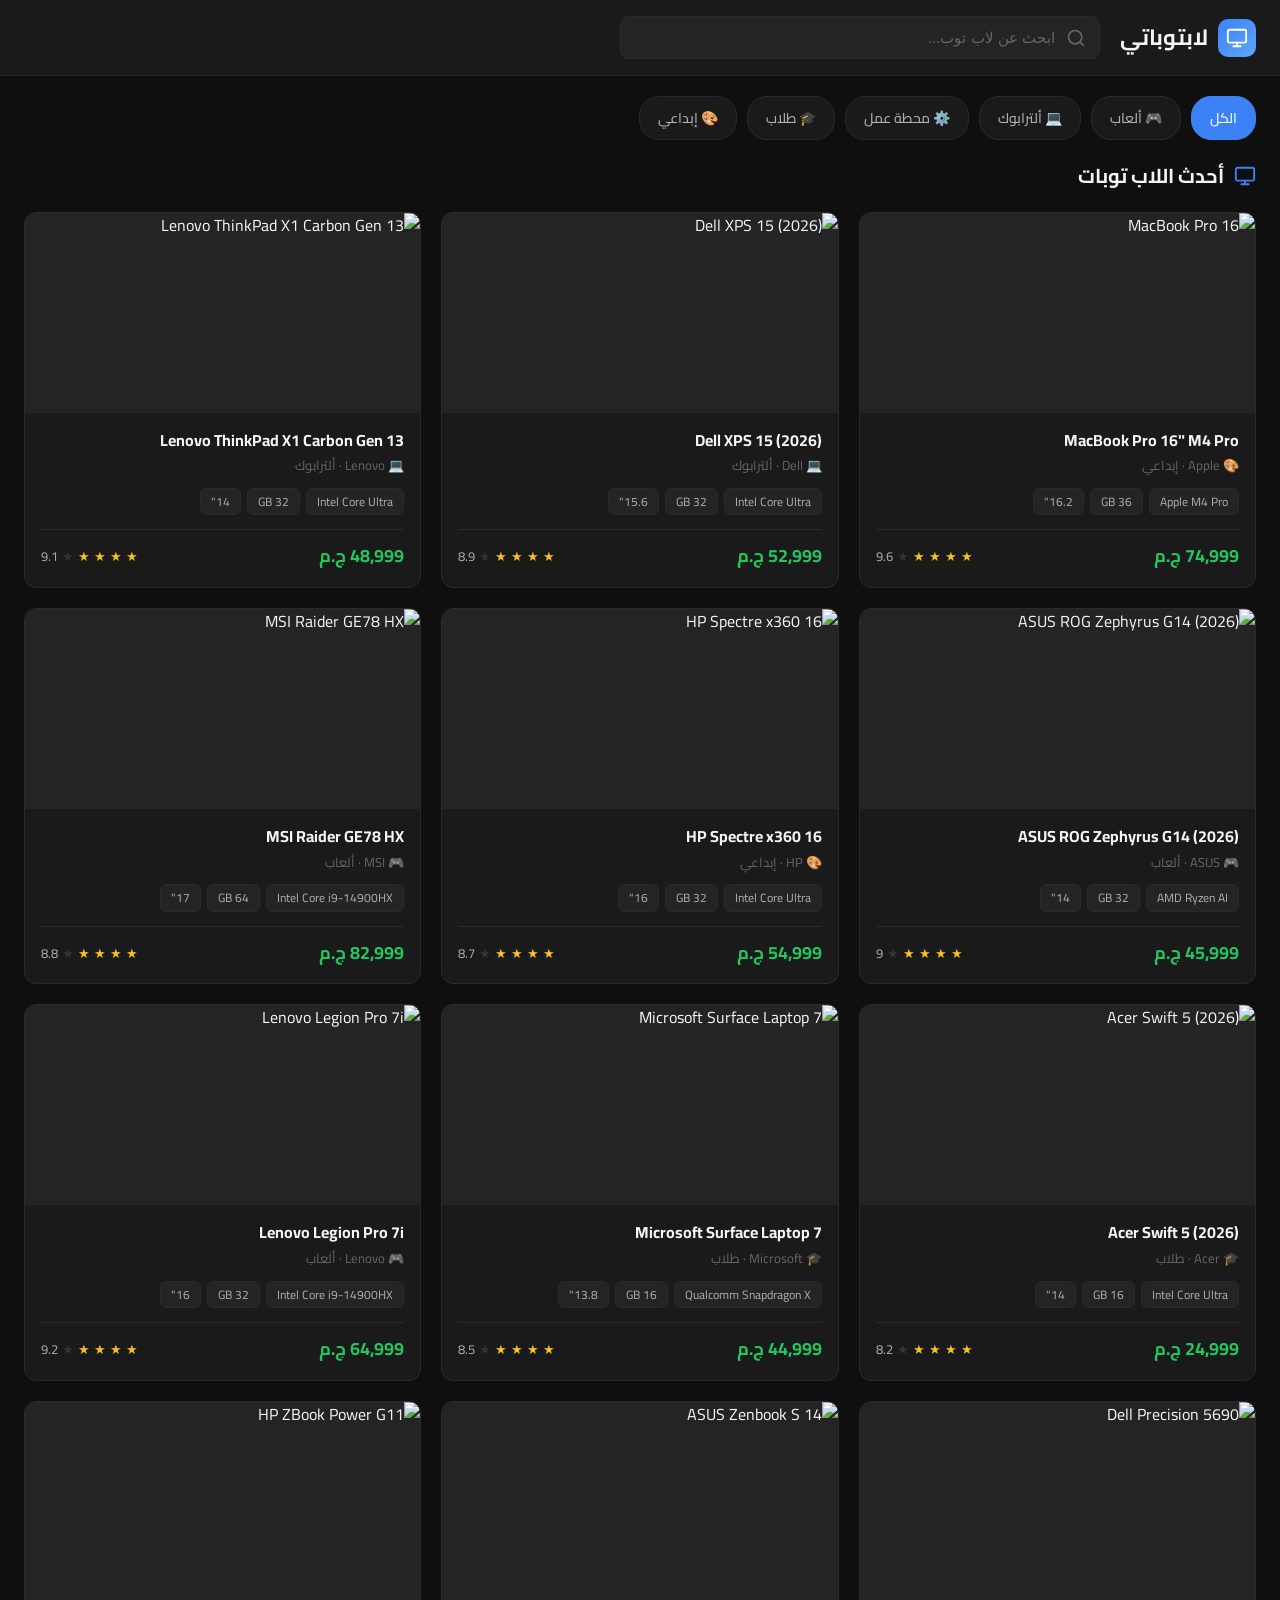
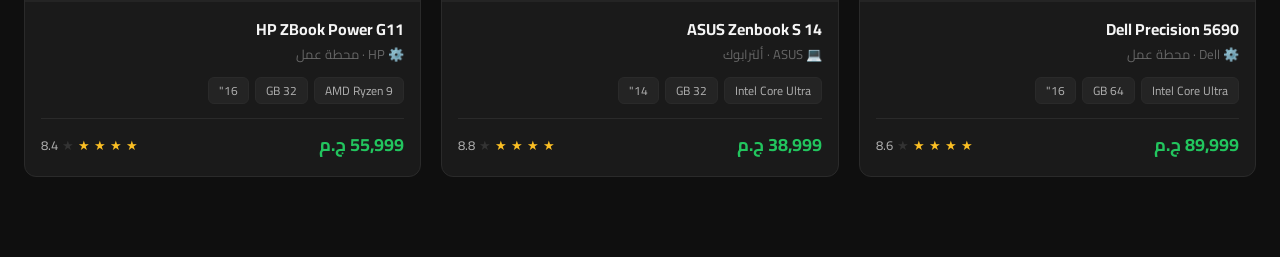
<file: laptop-review-site.html>
<!DOCTYPE html>
<html lang="ar" dir="rtl">
<head>
<meta charset="UTF-8">
<meta name="viewport" content="width=device-width, initial-scale=1.0">
<title>لابتوباتي - مراجعات ومواصفات اللاب توبات</title>
<style>
  @import url('https://fonts.googleapis.com/css2?family=Cairo:wght@400;500;600;700&display=swap');

  :root {
    --bg: #0f0f0f;
    --surface: #1a1a1a;
    --surface-2: #242424;
    --border: #2a2a2a;
    --text: #f5f5f5;
    --text-2: #b0b0b0;
    --text-3: #666;
    --accent: #3b82f6;
    --accent-2: #22c55e;
    --danger: #ef4444;
    --warning: #f59e0b;
    --radius: 12px;
    --radius-sm: 8px;
    --shadow: 0 4px 24px rgba(0,0,0,0.4);
  }

  * { box-sizing: border-box; margin: 0; padding: 0; }
  body { font-family: 'Cairo', sans-serif; background: var(--bg); color: var(--text); line-height: 1.6; }
  a { color: inherit; text-decoration: none; }
  button { font-family: inherit; cursor: pointer; border: none; background: none; color: inherit; }
  img { max-width: 100%; display: block; }

  /* Header */
  .header {
    background: var(--surface);
    border-bottom: 1px solid var(--border);
    padding: 16px 24px;
    position: sticky; top: 0; z-index: 100;
    display: flex; align-items: center; gap: 20px; flex-wrap: wrap;
  }
  .logo {
    display: flex; align-items: center; gap: 10px;
    font-size: 22px; font-weight: 700; color: var(--text);
  }
  .logo-icon {
    width: 38px; height: 38px; background: linear-gradient(135deg, var(--accent), #60a5fa);
    border-radius: 10px; display: flex; align-items: center; justify-content: center;
  }
  .logo-icon svg { width: 22px; height: 22px; color: #fff; }

  .search-wrap {
    flex: 1; max-width: 480px; position: relative;
  }
  .search-wrap input {
    width: 100%; padding: 12px 44px 12px 16px;
    background: var(--surface-2); border: 1px solid var(--border);
    border-radius: var(--radius-sm); color: var(--text); font-size: 15px;
    outline: none; transition: border-color 0.2s;
  }
  .search-wrap input:focus { border-color: var(--accent); }
  .search-wrap input::placeholder { color: var(--text-3); }
  .search-wrap svg {
    position: absolute; right: 14px; top: 50%; transform: translateY(-50%);
    color: var(--text-3); width: 20px; height: 20px;
  }

  /* Categories */
  .categories {
    display: flex; gap: 10px; flex-wrap: wrap;
    padding: 20px 24px; max-width: 1400px; margin: 0 auto;
  }
  .cat-btn {
    padding: 8px 18px; border-radius: 20px;
    border: 1px solid var(--border); background: var(--surface);
    color: var(--text-2); font-size: 14px; font-weight: 500;
    transition: all 0.2s; white-space: nowrap;
  }
  .cat-btn:hover { background: var(--surface-2); color: var(--text); }
  .cat-btn.active { background: var(--accent); color: #fff; border-color: var(--accent); }

  /* Main */
  .main { max-width: 1400px; margin: 0 auto; padding: 0 24px 80px; }
  .section-title {
    font-size: 20px; font-weight: 700; margin-bottom: 20px;
    display: flex; align-items: center; gap: 10px;
  }
  .section-title svg { color: var(--accent); }

  /* Grid */
  .laptop-grid {
    display: grid;
    grid-template-columns: repeat(auto-fill, minmax(300px, 1fr));
    gap: 20px;
  }

  /* Card */
  .laptop-card {
    background: var(--surface); border: 1px solid var(--border);
    border-radius: var(--radius); overflow: hidden;
    transition: transform 0.25s, box-shadow 0.25s;
    cursor: pointer; position: relative;
  }
  .laptop-card:hover {
    transform: translateY(-4px);
    box-shadow: var(--shadow);
    border-color: #333;
  }
  .card-img-wrap { position: relative; height: 200px; overflow: hidden; background: var(--surface-2); }
  .card-img-wrap img {
    width: 100%; height: 100%; object-fit: cover;
    transition: transform 0.4s;
  }
  .laptop-card:hover .card-img-wrap img { transform: scale(1.05); }
  .img-count {
    position: absolute; top: 10px; right: 10px;
    background: rgba(0,0,0,0.7); color: #fff;
    font-size: 12px; padding: 4px 10px; border-radius: 6px;
    backdrop-filter: blur(4px);
  }
  .compare-btn {
    position: absolute; top: 10px; left: 10px;
    width: 34px; height: 34px; border-radius: 8px;
    background: rgba(0,0,0,0.6); backdrop-filter: blur(4px);
    border: 1px solid rgba(255,255,255,0.1);
    display: flex; align-items: center; justify-content: center;
    color: #fff; opacity: 0; transition: opacity 0.2s;
  }
  .laptop-card:hover .compare-btn { opacity: 1; }
  .compare-btn.selected {
    opacity: 1; background: var(--accent); border-color: var(--accent);
  }
  .compare-btn svg { width: 18px; height: 18px; }

  .card-body { padding: 16px; }
  .card-name { font-size: 16px; font-weight: 700; margin-bottom: 4px; line-height: 1.4; }
  .card-brand { font-size: 13px; color: var(--text-3); margin-bottom: 12px; }
  .card-specs { display: flex; flex-wrap: wrap; gap: 6px; margin-bottom: 14px; }
  .spec-tag {
    font-size: 12px; padding: 3px 10px;
    background: var(--surface-2); border-radius: 6px;
    color: var(--text-2); border: 1px solid var(--border);
  }
  .card-footer {
    display: flex; align-items: center; justify-content: space-between;
    padding-top: 12px; border-top: 1px solid var(--border);
  }
  .card-price { font-size: 18px; font-weight: 700; color: var(--accent-2); }
  .card-rating { display: flex; align-items: center; gap: 4px; font-size: 13px; color: var(--text-2); }
  .star { color: #fbbf24; }

  /* Detail View */
  .detail-view { display: none; padding: 24px; max-width: 1200px; margin: 0 auto; }
  .detail-view.active { display: block; }
  .back-btn {
    display: inline-flex; align-items: center; gap: 8px;
    padding: 10px 20px; background: var(--surface);
    border: 1px solid var(--border); border-radius: var(--radius-sm);
    color: var(--text-2); font-size: 14px; font-weight: 500;
    transition: all 0.2s; margin-bottom: 24px;
  }
  .back-btn:hover { background: var(--surface-2); color: var(--text); }
  .back-btn svg { width: 18px; height: 18px; }

  .detail-grid {
    display: grid; grid-template-columns: 1fr 1fr; gap: 32px;
  }
  @media (max-width: 768px) { .detail-grid { grid-template-columns: 1fr; } }

  /* Gallery */
  .gallery-main {
    width: 100%; height: 380px; object-fit: cover;
    border-radius: var(--radius); background: var(--surface-2);
    margin-bottom: 12px;
  }
  .gallery-thumbs {
    display: flex; gap: 10px; overflow-x: auto;
    padding-bottom: 4px;
  }
  .gallery-thumb {
    width: 80px; height: 60px; object-fit: cover;
    border-radius: 8px; border: 2px solid transparent;
    cursor: pointer; flex-shrink: 0; background: var(--surface-2);
    transition: border-color 0.2s;
  }
  .gallery-thumb.active { border-color: var(--accent); }
  .gallery-thumb:hover { border-color: var(--text-3); }

  .detail-info h1 { font-size: 26px; font-weight: 700; margin-bottom: 6px; }
  .detail-sub { color: var(--text-3); font-size: 15px; margin-bottom: 20px; }
  .detail-price-big { font-size: 32px; font-weight: 700; color: var(--accent-2); margin-bottom: 16px; }
  .detail-rating-row {
    display: flex; align-items: center; gap: 12px; margin-bottom: 24px;
  }
  .detail-rating-row .stars { font-size: 20px; }
  .detail-rating-row .score { font-size: 20px; font-weight: 700; }
  .rating-progress {
    width: 140px; height: 6px; background: var(--surface-2);
    border-radius: 3px; overflow: hidden;
  }
  .rating-progress-fill { height: 100%; background: #fbbf24; border-radius: 3px; }

  .specs-list { border: 1px solid var(--border); border-radius: var(--radius); overflow: hidden; }
  .spec-row {
    display: flex; justify-content: space-between;
    padding: 14px 18px; border-bottom: 1px solid var(--border);
    font-size: 14px;
  }
  .spec-row:last-child { border-bottom: none; }
  .spec-row .spec-label { color: var(--text-3); }
  .spec-row .spec-value { font-weight: 600; color: var(--text); }

  /* Compare */
  .compare-view { display: none; padding: 24px; max-width: 1200px; margin: 0 auto; }
  .compare-view.active { display: block; }
  .compare-grid-2 {
    display: grid; grid-template-columns: 1fr 1fr; gap: 20px;
  }
  @media (max-width: 768px) { .compare-grid-2 { grid-template-columns: 1fr; } }
  .compare-card-full {
    background: var(--surface); border: 1px solid var(--border);
    border-radius: var(--radius); overflow: hidden;
  }
  .compare-card-full img { width: 100%; height: 220px; object-fit: cover; background: var(--surface-2); }
  .compare-card-body { padding: 20px; }
  .compare-card-body h3 { font-size: 18px; font-weight: 700; margin-bottom: 4px; }
  .compare-card-body .brand { color: var(--text-3); font-size: 14px; margin-bottom: 12px; }
  .compare-card-body .price { font-size: 24px; font-weight: 700; color: var(--accent-2); margin-bottom: 16px; }
  .compare-row { display: flex; justify-content: space-between; padding: 10px 0; border-bottom: 1px solid var(--border); font-size: 14px; }
  .compare-row .label { color: var(--text-3); }
  .compare-row .value { font-weight: 600; }

  /* Compare Bar */
  .compare-bar {
    position: fixed; bottom: 0; left: 0; right: 0;
    background: var(--surface); border-top: 1px solid var(--border);
    padding: 14px 24px; display: none; align-items: center;
    justify-content: space-between; z-index: 200;
    box-shadow: 0 -4px 20px rgba(0,0,0,0.3);
  }
  .compare-bar.show { display: flex; }
  .compare-bar-text { font-size: 15px; }
  .compare-bar-text strong { color: var(--accent); }
  .compare-bar-actions { display: flex; gap: 10px; }
  .btn { padding: 10px 24px; border-radius: var(--radius-sm); font-size: 14px; font-weight: 600; transition: all 0.2s; }
  .btn-primary { background: var(--accent); color: #fff; }
  .btn-primary:hover { background: #2563eb; }
  .btn-ghost { background: transparent; border: 1px solid var(--border); color: var(--text-2); }
  .btn-ghost:hover { background: var(--surface-2); color: var(--text); }

  .empty-state {
    text-align: center; padding: 80px 20px; color: var(--text-3);
  }
  .empty-state svg { width: 64px; height: 64px; margin-bottom: 16px; opacity: 0.3; }

  /* Scrollbar */
  ::-webkit-scrollbar { width: 8px; height: 8px; }
  ::-webkit-scrollbar-track { background: var(--bg); }
  ::-webkit-scrollbar-thumb { background: #333; border-radius: 4px; }
  ::-webkit-scrollbar-thumb:hover { background: #444; }
</style>
</head>
<body>

<!-- Header -->
<header class="header">
  <div class="logo" onclick="showHome()" style="cursor:pointer">
    <div class="logo-icon">
      <svg viewBox="0 0 24 24" fill="none" stroke="currentColor" stroke-width="2" stroke-linecap="round" stroke-linejoin="round"><rect x="2" y="3" width="20" height="14" rx="2"></rect><line x1="8" y1="21" x2="16" y2="21"></line><line x1="12" y1="17" x2="12" y2="21"></line></svg>
    </div>
    لابتوباتي
  </div>
  <div class="search-wrap">
    <input type="text" id="searchInput" placeholder="ابحث عن لاب توب..." oninput="filterLaptops()">
    <svg viewBox="0 0 24 24" fill="none" stroke="currentColor" stroke-width="2" stroke-linecap="round" stroke-linejoin="round"><circle cx="11" cy="11" r="8"></circle><line x1="21" y1="21" x2="16.65" y2="16.65"></line></svg>
  </div>
</header>

<!-- Categories -->
<div class="categories">
  <button class="cat-btn active" onclick="setCategory('all')">الكل</button>
  <button class="cat-btn" onclick="setCategory('gaming')">🎮 ألعاب</button>
  <button class="cat-btn" onclick="setCategory('ultrabook')">💻 ألترابوك</button>
  <button class="cat-btn" onclick="setCategory('workstation')">⚙️ محطة عمل</button>
  <button class="cat-btn" onclick="setCategory('student')">🎓 طلاب</button>
  <button class="cat-btn" onclick="setCategory('creative')">🎨 إبداعي</button>
</div>

<!-- Home View -->
<div class="main" id="homeView">
  <h2 class="section-title">
    <svg width="22" height="22" viewBox="0 0 24 24" fill="none" stroke="currentColor" stroke-width="2" stroke-linecap="round" stroke-linejoin="round"><rect x="2" y="3" width="20" height="14" rx="2"></rect><line x1="8" y1="21" x2="16" y2="21"></line><line x1="12" y1="17" x2="12" y2="21"></line></svg>
    أحدث اللاب توبات
  </h2>
  <div class="laptop-grid" id="laptopGrid"></div>
  <div class="empty-state" id="emptyState" style="display:none;">
    <svg viewBox="0 0 24 24" fill="none" stroke="currentColor" stroke-width="1.5"><circle cx="11" cy="11" r="8"></circle><line x1="21" y1="21" x2="16.65" y2="16.65"></line></svg>
    <p>لا توجد نتائج مطابقة للبحث</p>
  </div>
</div>

<!-- Detail View -->
<div class="detail-view" id="detailView">
  <button class="back-btn" onclick="showHome()">
    <svg viewBox="0 0 24 24" fill="none" stroke="currentColor" stroke-width="2" stroke-linecap="round" stroke-linejoin="round"><polyline points="15 18 9 12 15 6"></polyline></svg>
    رجوع للقائمة
  </button>
  <div class="detail-grid" id="detailContent"></div>
</div>

<!-- Compare View -->
<div class="compare-view" id="compareView">
  <button class="back-btn" onclick="showHome()">
    <svg viewBox="0 0 24 24" fill="none" stroke="currentColor" stroke-width="2" stroke-linecap="round" stroke-linejoin="round"><polyline points="15 18 9 12 15 6"></polyline></svg>
    رجوع للقائمة
  </button>
  <h2 class="section-title" style="margin-bottom:24px">
    <svg width="22" height="22" viewBox="0 0 24 24" fill="none" stroke="currentColor" stroke-width="2"><path d="M16 3h3v3h-3zM8 3h3v3H8zM3 8h3v3H3zM21 8h-3v3h3zM8 21h3v-3H8zM16 21h3v-3h-3z"/></svg>
    مقارنة جانبية
  </h2>
  <div class="compare-grid-2" id="compareGrid"></div>
</div>

<!-- Compare Bar -->
<div class="compare-bar" id="compareBar">
  <span class="compare-bar-text">تم اختيار <strong id="compareCount">0</strong> أجهزة للمقارنة</span>
  <div class="compare-bar-actions">
    <button class="btn btn-ghost" onclick="clearCompare()">إلغاء</button>
    <button class="btn btn-primary" onclick="showCompare()">قارن الآن</button>
  </div>
</div>

<script>
// ═══════════════════════════════════════════════════════════════
//  بيانات اللاب توبات — اضف جهاز جديد هنا ↓↓↓
// ═══════════════════════════════════════════════════════════════
const laptops = [
  {
    id: 1,
    name: 'MacBook Pro 16" M4 Pro',
    brand: 'Apple',
    category: 'creative',
    price: 74999,
    rating: 9.6,
    cpu: 'Apple M4 Pro (14-core)',
    ram: '36 GB',
    storage: '512 GB SSD',
    gpu: 'Apple M4 Pro 20-core',
    screen: '16.2" Liquid Retina XDR',
    battery: '22 ساعة',
    weight: '2.14 كجم',
    ports: '3x Thunderbolt 4, HDMI, SD',
    os: 'macOS Sequoia',
    imgs: [
      'https://kimi-web-img.kimi.ai/img/i.pcmag.com/57d88ada6688ba5d0f8f1b083b52a012270c76cb.jpg',
      'https://kimi-web-img.kimi.ai/img/cdn.mos.cms.futurecdn.net/62cf043be08661d0ed396e916479d13588129f9b.jpg'
    ]
  },
  {
    id: 2,
    name: 'Dell XPS 15 (2026)',
    brand: 'Dell',
    category: 'ultrabook',
    price: 52999,
    rating: 8.9,
    cpu: 'Intel Core Ultra 9 285H',
    ram: '32 GB',
    storage: '1 TB SSD',
    gpu: 'NVIDIA RTX 4060',
    screen: '15.6" OLED 3.5K',
    battery: '13 ساعة',
    weight: '1.86 كجم',
    ports: '2x Thunderbolt 4, USB-A',
    os: 'Windows 11',
    imgs: [
      'https://kimi-web-img.kimi.ai/img/i.dell.com/4789ca80849185b2dbf10e1723e32932e5362d22.psd',
      'https://kimi-web-img.kimi.ai/img/i.dell.com/cacb373c8994a9d4292974855573c15b872a7b1c.psd'
    ]
  },
  {
    id: 3,
    name: 'Lenovo ThinkPad X1 Carbon Gen 13',
    brand: 'Lenovo',
    category: 'ultrabook',
    price: 48999,
    rating: 9.1,
    cpu: 'Intel Core Ultra 7 265U',
    ram: '32 GB',
    storage: '1 TB SSD',
    gpu: 'Intel Arc Graphics',
    screen: '14" 2.8K OLED',
    battery: '15 ساعة',
    weight: '0.98 كجم',
    ports: '2x Thunderbolt 4, 2x USB-A, HDMI',
    os: 'Windows 11 Pro',
    imgs: [
      'https://kimi-web-img.kimi.ai/img/p4-ofp.static.pub/869f424a7cabc4737831a07c85c5b8c386d6f770.png',
      'https://kimi-web-img.kimi.ai/img/p4-ofp.static.pub/54b64c37be05912f6d8c1c253b7cae014a57450f.png'
    ]
  },
  {
    id: 4,
    name: 'ASUS ROG Zephyrus G14 (2026)',
    brand: 'ASUS',
    category: 'gaming',
    price: 45999,
    rating: 9.0,
    cpu: 'AMD Ryzen AI 9 HX 370',
    ram: '32 GB',
    storage: '1 TB SSD',
    gpu: 'NVIDIA RTX 4070',
    screen: '14" OLED 120Hz',
    battery: '10 ساعات',
    weight: '1.5 كجم',
    ports: 'USB4, USB-A, HDMI 2.1',
    os: 'Windows 11',
    imgs: [
      'https://kimi-web-img.kimi.ai/img/dlcdnwebimgs.asus.com.cn/b7b18a2f402d0b7c79109d863cd27506a0148e4a',
      'https://dlcdnwebimgs.asus.com/gain/6e8939f7-6e2e-4e1e-8b1e-3c5d7e9f8a2a/w800/h600'
    ]
  },
  {
    id: 5,
    name: 'HP Spectre x360 16',
    brand: 'HP',
    category: 'creative',
    price: 54999,
    rating: 8.7,
    cpu: 'Intel Core Ultra 7 155H',
    ram: '32 GB',
    storage: '1 TB SSD',
    gpu: 'Intel Arc Graphics',
    screen: '16" 4K OLED convertible',
    battery: '12 ساعة',
    weight: '1.95 كجم',
    ports: '2x Thunderbolt 4, USB-A',
    os: 'Windows 11',
    imgs: [
      'https://kimi-web-img.kimi.ai/img/www.hp.com/5efa604a572d3d192103fb0e9e45358273b92846.png',
      'https://kimi-web-img.kimi.ai/img/hp.widen.net/0f021eda2e17b6ee9639d474fd680325631ea32b.png'
    ]
  },
  {
    id: 6,
    name: 'MSI Raider GE78 HX',
    brand: 'MSI',
    category: 'gaming',
    price: 82999,
    rating: 8.8,
    cpu: 'Intel Core i9-14900HX',
    ram: '64 GB',
    storage: '2 TB SSD',
    gpu: 'NVIDIA RTX 4090',
    screen: '17" QHD+ 240Hz',
    battery: '5 ساعات',
    weight: '3.0 كجم',
    ports: 'Thunderbolt 4, USB-A, HDMI 2.1',
    os: 'Windows 11',
    imgs: [
      'https://kimi-web-img.kimi.ai/img/storage-asset.msi.com/00b6a6ffabb8b891af5412faf41dfc9f5c9f7ce8.png',
      'https://kimi-web-img.kimi.ai/img/storage-asset.msi.com/bf93aaec7cd0462619f77247ad72f67067a21b8f.png'
    ]
  },
  {
    id: 7,
    name: 'Acer Swift 5 (2026)',
    brand: 'Acer',
    category: 'student',
    price: 24999,
    rating: 8.2,
    cpu: 'Intel Core Ultra 5 125U',
    ram: '16 GB',
    storage: '512 GB SSD',
    gpu: 'Intel Graphics',
    screen: '14" FHD IPS',
    battery: '14 ساعة',
    weight: '1.05 كجم',
    ports: '2x USB-C, 2x USB-A, HDMI',
    os: 'Windows 11',
    imgs: [
      'https://kimi-web-img.kimi.ai/img/i.pcmag.com/6f2086d3aa89b7d6ce4ce0e3a1bbec936caabd5b.jpg',
      'https://images.unsplash.com/photo-1588872657578-7efd1f1555ed?w=800&h=600&fit=crop'
    ]
  },
  {
    id: 8,
    name: 'Microsoft Surface Laptop 7',
    brand: 'Microsoft',
    category: 'student',
    price: 44999,
    rating: 8.5,
    cpu: 'Qualcomm Snapdragon X Elite',
    ram: '16 GB',
    storage: '512 GB SSD',
    gpu: 'Qualcomm Adreno',
    screen: '13.8" PixelSense touchscreen',
    battery: '20 ساعة',
    weight: '1.2 كجم',
    ports: '2x USB-C, USB-A',
    os: 'Windows 11 ARM',
    imgs: [
      'https://kimi-web-img.kimi.ai/img/cdn-dynmedia-1.microsoft.com/dd6c0dfd482191b42dc47b8593934d5367828820',
      'https://kimi-web-img.kimi.ai/img/cdn.microsoftstore.com.cn/76fe35b6302a3167eeaad21bdd7ecc7b567c42e7.jpg'
    ]
  },
  {
    id: 9,
    name: 'Lenovo Legion Pro 7i',
    brand: 'Lenovo',
    category: 'gaming',
    price: 64999,
    rating: 9.2,
    cpu: 'Intel Core i9-14900HX',
    ram: '32 GB',
    storage: '1 TB SSD',
    gpu: 'NVIDIA RTX 4080',
    screen: '16" WQXGA 240Hz',
    battery: '6 ساعات',
    weight: '2.8 كجم',
    ports: 'USB-C, USB-A, HDMI 2.1',
    os: 'Windows 11',
    imgs: [
      'https://kimi-web-img.kimi.ai/img/p1-ofp.static.pub/4c071e6b86845412206299ee50f8739e005cb9c7.png',
      'https://kimi-web-img.kimi.ai/img/p3-ofp.static.pub/be6d6de14093321035b4a1ac60428db4ac39c799.png'
    ]
  },
  {
    id: 10,
    name: 'Dell Precision 5690',
    brand: 'Dell',
    category: 'workstation',
    price: 89999,
    rating: 8.6,
    cpu: 'Intel Core Ultra 9 185H',
    ram: '64 GB',
    storage: '2 TB SSD',
    gpu: 'NVIDIA RTX 2000 Ada',
    screen: '16" FHD+',
    battery: '10 ساعات',
    weight: '1.9 كجم',
    ports: 'Thunderbolt 4, USB-A, HDMI',
    os: 'Windows 11 Pro',
    imgs: [
      'https://kimi-web-img.kimi.ai/img/i.dell.com/426c4ef6f1d41cb4d82952308e8ff807ddd0661a.psd',
      'https://images.unsplash.com/photo-1531297484001-80022131f5a1?w=800&h=600&fit=crop'
    ]
  },
  {
    id: 11,
    name: 'ASUS Zenbook S 14',
    brand: 'ASUS',
    category: 'ultrabook',
    price: 38999,
    rating: 8.8,
    cpu: 'Intel Core Ultra 7 258V',
    ram: '32 GB',
    storage: '1 TB SSD',
    gpu: 'Intel Arc Graphics',
    screen: '14" 3K OLED',
    battery: '18 ساعة',
    weight: '1.2 كجم',
    ports: '2x Thunderbolt 4, HDMI',
    os: 'Windows 11',
    imgs: [
      'https://kimi-web-img.kimi.ai/img/dlcdnwebimgs.asus.com/25e0ef87babfbb5c7786b3eb9f8ec757fae1a47d.jpg',
      'https://kimi-web-img.kimi.ai/img/dlcdnwebimgs.asus.com.cn/776ca3695ca39c2357f3b69e2105f309517fcd6b'
    ]
  },
  {
    id: 12,
    name: 'HP ZBook Power G11',
    brand: 'HP',
    category: 'workstation',
    price: 55999,
    rating: 8.4,
    cpu: 'AMD Ryzen 9 PRO 8945HS',
    ram: '32 GB',
    storage: '1 TB SSD',
    gpu: 'NVIDIA RTX 3000 Ada',
    screen: '16" FHD+',
    battery: '11 ساعة',
    weight: '2.1 كجم',
    ports: 'USB-C, USB-A, HDMI',
    os: 'Windows 11 Pro',
    imgs: [
      'https://kimi-web-img.kimi.ai/img/hp.widen.net/6ecc71e72ac90261820f12f053a1fdabf60940fa.png',
      'https://kimi-web-img.kimi.ai/img/th-media.apjonlinecdn.com/8061207adcafcb6caad3780654783b8669855c01.png'
    ]
  }
];

// ═══════════════════════════════════════════════════════════════
//  المنطق التفاعلي
// ═══════════════════════════════════════════════════════════════
let selectedCategory = 'all';
let compareList = [];

function renderStars(rating) {
  const full = Math.floor(rating / 2);
  let html = '';
  for (let i = 0; i < 5; i++) {
    html += i < full ? '<span class="star">★</span>' : '<span style="color:#333">★</span>';
  }
  return html;
}

function getCategoryLabel(cat) {
  const map = { gaming: 'ألعاب', ultrabook: 'ألترابوك', workstation: 'محطة عمل', student: 'طلاب', creative: 'إبداعي' };
  return map[cat] || cat;
}

function getCategoryIcon(cat) {
  const map = { gaming: '🎮', ultrabook: '💻', workstation: '⚙️', student: '🎓', creative: '🎨' };
  return map[cat] || '💻';
}

function renderLaptops() {
  const grid = document.getElementById('laptopGrid');
  const search = document.getElementById('searchInput').value.toLowerCase().trim();
  const filtered = laptops.filter(l => {
    const matchCat = selectedCategory === 'all' || l.category === selectedCategory;
    const matchSearch = !search || l.name.toLowerCase().includes(search) || l.brand.toLowerCase().includes(search);
    return matchCat && matchSearch;
  });

  document.getElementById('emptyState').style.display = filtered.length ? 'none' : 'flex';

  grid.innerHTML = filtered.map(l => `
    <div class="laptop-card" onclick="showDetail(${l.id})">
      <button class="compare-btn ${compareList.includes(l.id) ? 'selected' : ''}"
        onclick="event.stopPropagation(); toggleCompare(${l.id})" title="أضف للمقارنة">
        <svg viewBox="0 0 24 24" fill="none" stroke="currentColor" stroke-width="2.5" stroke-linecap="round" stroke-linejoin="round">
          <polyline points="20 6 9 17 4 12"></polyline>
        </svg>
      </button>
      ${l.imgs.length > 1 ? `<div class="img-count">${l.imgs.length} صور</div>` : ''}
      <div class="card-img-wrap">
        <img src="${l.imgs[0]}" alt="${l.name}" loading="lazy"
          onerror="this.src='https://images.unsplash.com/photo-1496181133206-80ce9b88a853?w=600&h=400&fit=crop'">
      </div>
      <div class="card-body">
        <div class="card-name">${l.name}</div>
        <div class="card-brand">${getCategoryIcon(l.category)} ${l.brand} · ${getCategoryLabel(l.category)}</div>
        <div class="card-specs">
          <span class="spec-tag">${l.cpu.split(' ').slice(0, 3).join(' ')}</span>
          <span class="spec-tag">${l.ram}</span>
          <span class="spec-tag">${l.screen.split(' ')[0]}</span>
        </div>
        <div class="card-footer">
          <div class="card-price">${l.price.toLocaleString()} ج.م</div>
          <div class="card-rating">${renderStars(l.rating)} ${l.rating}</div>
        </div>
      </div>
    </div>
  `).join('');
}

function setCategory(cat) {
  selectedCategory = cat;
  document.querySelectorAll('.cat-btn').forEach(btn => btn.classList.remove('active'));
  event.target.classList.add('active');
  renderLaptops();
}

function filterLaptops() { renderLaptops(); }

// ─── Detail View ───
function showDetail(id) {
  const l = laptops.find(x => x.id === id);
  if (!l) return;
  document.getElementById('homeView').style.display = 'none';
  document.getElementById('detailView').classList.add('active');
  document.getElementById('compareView').classList.remove('active');
  window.scrollTo(0, 0);

  const thumbs = l.imgs.map((img, i) =>
    `<img class="gallery-thumb ${i === 0 ? 'active' : ''}" src="${img}" onclick="setGallery(${i}, ${l.id})" alt="">`
  ).join('');

  document.getElementById('detailContent').innerHTML = `
    <div>
      <img class="gallery-main" id="galleryMain" src="${l.imgs[0]}" alt="${l.name}"
        onerror="this.src='https://images.unsplash.com/photo-1496181133206-80ce9b88a853?w=800&h=600&fit=crop'">
      <div class="gallery-thumbs">${thumbs}</div>
    </div>
    <div class="detail-info">
      <h1>${l.name}</h1>
      <div class="detail-sub">${getCategoryIcon(l.category)} ${l.brand} · ${getCategoryLabel(l.category)}</div>
      <div class="detail-price-big">${l.price.toLocaleString()} ج.م</div>
      <div class="detail-rating-row">
        <span class="stars">${renderStars(l.rating)}</span>
        <span class="score">${l.rating}</span>
        <span style="color:var(--text-3)">/ 10</span>
        <div class="rating-progress"><div class="rating-progress-fill" style="width:${l.rating * 10}%"></div></div>
      </div>
      <div class="specs-list">
        <div class="spec-row"><span class="spec-label">المعالج</span><span class="spec-value">${l.cpu}</span></div>
        <div class="spec-row"><span class="spec-label">الرام</span><span class="spec-value">${l.ram}</span></div>
        <div class="spec-row"><span class="spec-label">التخزين</span><span class="spec-value">${l.storage}</span></div>
        <div class="spec-row"><span class="spec-label">كرت الشاشة</span><span class="spec-value">${l.gpu}</span></div>
        <div class="spec-row"><span class="spec-label">الشاشة</span><span class="spec-value">${l.screen}</span></div>
        <div class="spec-row"><span class="spec-label">البطارية</span><span class="spec-value">${l.battery}</span></div>
        <div class="spec-row"><span class="spec-label">الوزن</span><span class="spec-value">${l.weight}</span></div>
        <div class="spec-row"><span class="spec-label">المداخل</span><span class="spec-value">${l.ports}</span></div>
        <div class="spec-row"><span class="spec-label">نظام التشغيل</span><span class="spec-value">${l.os}</span></div>
      </div>
    </div>
  `;
}

function setGallery(idx, id) {
  const l = laptops.find(x => x.id === id);
  document.getElementById('galleryMain').src = l.imgs[idx];
  document.querySelectorAll('.gallery-thumb').forEach((t, i) => t.classList.toggle('active', i === idx));
}

function showHome() {
  document.getElementById('homeView').style.display = 'block';
  document.getElementById('detailView').classList.remove('active');
  document.getElementById('compareView').classList.remove('active');
  window.scrollTo(0, 0);
}

// ─── Compare ───
function toggleCompare(id) {
  if (compareList.includes(id)) {
    compareList = compareList.filter(x => x !== id);
  } else {
    if (compareList.length >= 2) { alert('يمكنك مقارنة جهازين فقط في الوقت الحالي'); return; }
    compareList.push(id);
  }
  updateCompareBar();
  renderLaptops();
}

function updateCompareBar() {
  const bar = document.getElementById('compareBar');
  document.getElementById('compareCount').textContent = compareList.length;
  bar.classList.toggle('show', compareList.length > 0);
}

function clearCompare() { compareList = []; updateCompareBar(); renderLaptops(); }

function showCompare() {
  if (compareList.length < 2) return;
  const a = laptops.find(x => x.id === compareList[0]);
  const b = laptops.find(x => x.id === compareList[1]);
  document.getElementById('homeView').style.display = 'none';
  document.getElementById('detailView').classList.remove('active');
  document.getElementById('compareView').classList.add('active');
  window.scrollTo(0, 0);

  const specs = [
    { key: 'price', label: 'السعر', fmt: v => v.toLocaleString() + ' ج.م' },
    { key: 'rating', label: 'التقييم', fmt: v => v + '/10' },
    { key: 'cpu', label: 'المعالج', fmt: v => v },
    { key: 'ram', label: 'الرام', fmt: v => v },
    { key: 'storage', label: 'التخزين', fmt: v => v },
    { key: 'gpu', label: 'كرت الشاشة', fmt: v => v },
    { key: 'screen', label: 'الشاشة', fmt: v => v },
    { key: 'battery', label: 'البطارية', fmt: v => v },
    { key: 'weight', label: 'الوزن', fmt: v => v },
    { key: 'ports', label: 'المداخل', fmt: v => v },
    { key: 'os', label: 'نظام التشغيل', fmt: v => v },
  ];

  document.getElementById('compareGrid').innerHTML = [a, b].map(l => `
    <div class="compare-card-full">
      <img src="${l.imgs[0]}" alt="${l.name}"
        onerror="this.src='https://images.unsplash.com/photo-1496181133206-80ce9b88a853?w=800&h=600&fit=crop'">
      <div class="compare-card-body">
        <h3>${l.name}</h3>
        <div class="brand">${l.brand}</div>
        <div class="price">${l.price.toLocaleString()} ج.م</div>
        ${specs.map(s => `
          <div class="compare-row">
            <span class="label">${s.label}</span>
            <span class="value">${s.fmt(l[s.key])}</span>
          </div>
        `).join('')}
      </div>
    </div>
  `).join('');
}

// Init
renderLaptops();
</script>

</body>
</html>
</file>
